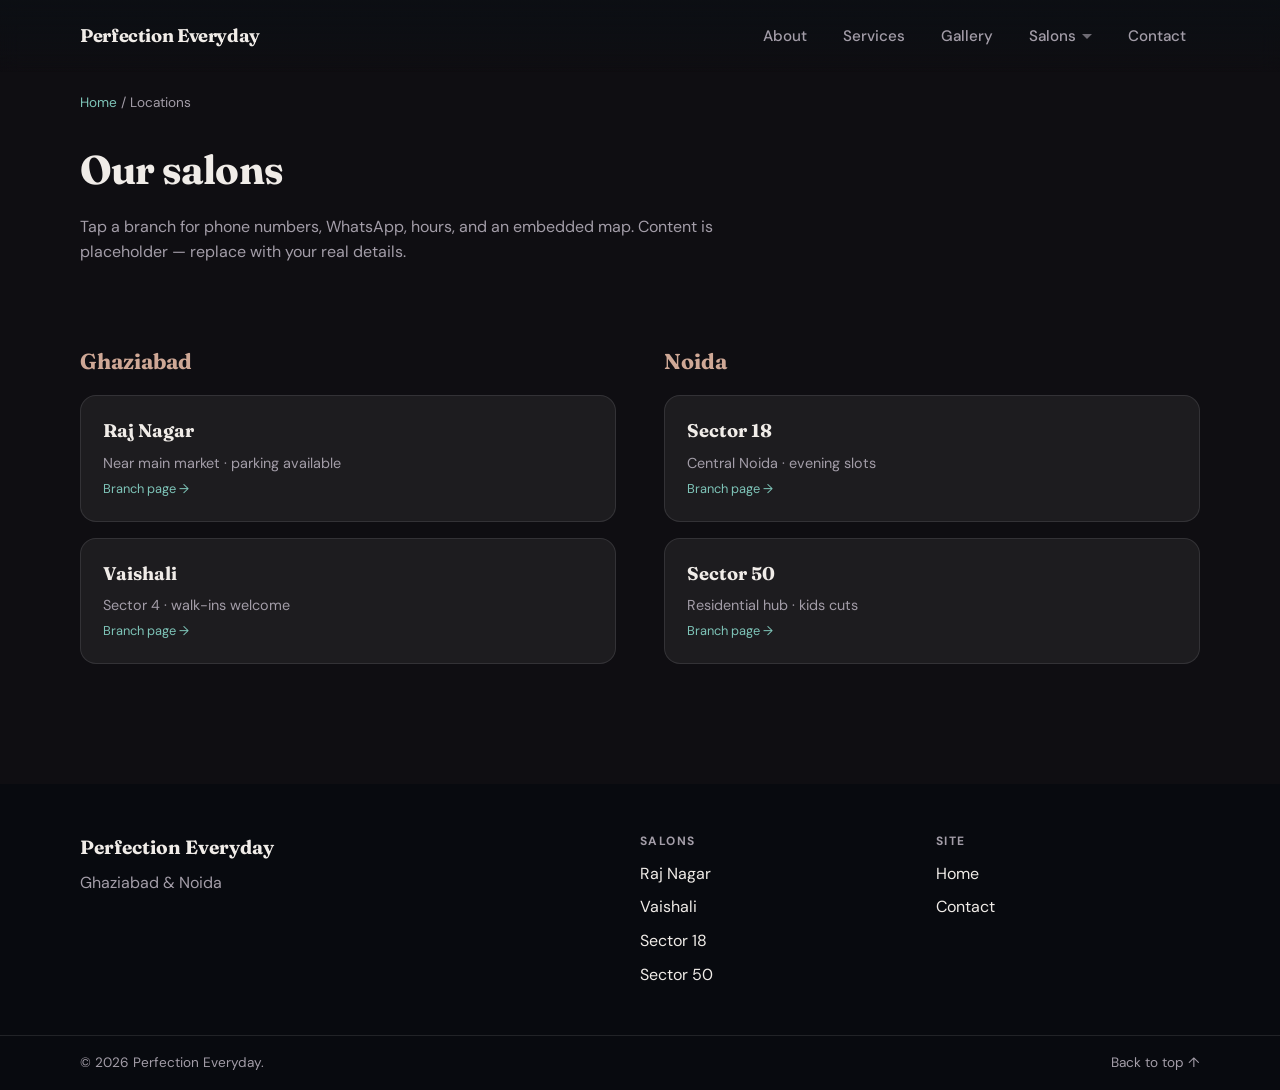
<file: locations/index.html>
<!DOCTYPE html>
<html lang="en">
<head>
  <!--
    EDIT: This is the locations hub. When you add a branch: (1) create locations/your-file.html
    (2) add a card below (3) add link in header dropdown on index.html + each branch copy of header if you maintain them separately.
  -->
  <meta charset="UTF-8" />
  <meta name="viewport" content="width=device-width, initial-scale=1.0" />
  <meta name="description" content="All Perfection Everyday salon branches in Ghaziabad and Noida — addresses, hours, and maps." />
  <title>Salon locations | Perfection Everyday</title>
  <link rel="preconnect" href="https://fonts.googleapis.com" />
  <link rel="preconnect" href="https://fonts.gstatic.com" crossorigin />
  <link href="https://fonts.googleapis.com/css2?family=DM+Sans:ital,opsz,wght@0,9..40,400;0,9..40,500;0,9..40,600;0,9..40,700;1,9..40,400&family=Fraunces:ital,opsz,wght@0,9..144,600;0,9..144,700;1,9..144,600&display=swap" rel="stylesheet" />
  <link rel="stylesheet" href="../style.css" />
</head>
<body>
  <a class="skip-link" href="#main-content">Skip to main content</a>

  <header class="site-header" id="top">
    <div class="header-inner">
      <a href="../index.html" class="logo">Perfection Everyday</a>
      <button type="button" class="nav-toggle" aria-expanded="false" aria-controls="site-nav" aria-label="Open menu">
        <span class="nav-toggle-bar" aria-hidden="true"></span>
        <span class="nav-toggle-bar" aria-hidden="true"></span>
        <span class="nav-toggle-bar" aria-hidden="true"></span>
      </button>
      <nav class="site-nav" id="site-nav" aria-label="Primary">
        <ul class="nav-list">
          <li><a href="../index.html#about">About</a></li>
          <li><a href="../index.html#services">Services</a></li>
          <li><a href="../index.html#gallery">Gallery</a></li>
          <li class="nav-item nav-dropdown">
            <button type="button" class="nav-dropdown-toggle" aria-expanded="false" aria-controls="nav-salons-panel-hub" id="nav-salons-btn-hub">Salons</button>
            <ul id="nav-salons-panel-hub" class="nav-dropdown-panel" role="menu" aria-labelledby="nav-salons-btn-hub">
              <li class="nav-dropdown-label" role="presentation">Ghaziabad</li>
              <li><a href="ghaziabad-raj-nagar.html" role="menuitem">Raj Nagar</a></li>
              <li><a href="ghaziabad-vaishali.html" role="menuitem">Vaishali</a></li>
              <li class="nav-dropdown-label" role="presentation">Noida</li>
              <li><a href="noida-sector-18.html" role="menuitem">Sector 18</a></li>
              <li><a href="noida-sector-50.html" role="menuitem">Sector 50</a></li>
              <li><a href="index.html" role="menuitem">All locations →</a></li>
            </ul>
          </li>
          <li><a href="../index.html#contact">Contact</a></li>
        </ul>
      </nav>
    </div>
  </header>

  <main id="main-content">
    <nav class="breadcrumbs container" aria-label="Breadcrumb">
      <a href="../index.html">Home</a> / <span aria-current="page">Locations</span>
    </nav>

    <div class="container page-intro">
      <h1>Our salons</h1>
      <!-- EDIT: hub intro -->
      <p class="lead">Tap a branch for phone numbers, WhatsApp, hours, and an embedded map. <!-- EDIT -->Content is placeholder — replace with your real details.</p>
    </div>

    <section class="section" style="padding-top: 0;" aria-labelledby="regions-heading">
      <div class="container">
        <h2 id="regions-heading" class="visually-hidden">Branches by city</h2>
        <div class="locations-split">
          <div>
            <h3 class="location-region-title">Ghaziabad</h3>
            <div class="locations-grid">
              <a class="location-card" href="ghaziabad-raj-nagar.html">
                <h3>Raj Nagar</h3>
                <p><!-- EDIT -->Near main market · parking available</p>
                <span class="meta">Branch page →</span>
              </a>
              <a class="location-card" href="ghaziabad-vaishali.html">
                <h3>Vaishali</h3>
                <p><!-- EDIT -->Sector 4 · walk-ins welcome</p>
                <span class="meta">Branch page →</span>
              </a>
            </div>
          </div>
          <div>
            <h3 class="location-region-title">Noida</h3>
            <div class="locations-grid">
              <a class="location-card" href="noida-sector-18.html">
                <h3>Sector 18</h3>
                <p><!-- EDIT -->Central Noida · evening slots</p>
                <span class="meta">Branch page →</span>
              </a>
              <a class="location-card" href="noida-sector-50.html">
                <h3>Sector 50</h3>
                <p><!-- EDIT -->Residential hub · kids cuts</p>
                <span class="meta">Branch page →</span>
              </a>
            </div>
          </div>
        </div>
      </div>
    </section>
  </main>

  <footer class="site-footer">
    <div class="container footer-grid">
      <div>
        <p class="footer-brand">Perfection Everyday</p>
        <p class="footer-tagline">Ghaziabad &amp; Noida</p>
      </div>
      <div>
        <p class="footer-heading">Salons</p>
        <ul class="footer-links">
          <li><a href="ghaziabad-raj-nagar.html">Raj Nagar</a></li>
          <li><a href="ghaziabad-vaishali.html">Vaishali</a></li>
          <li><a href="noida-sector-18.html">Sector 18</a></li>
          <li><a href="noida-sector-50.html">Sector 50</a></li>
        </ul>
      </div>
      <div>
        <p class="footer-heading">Site</p>
        <ul class="footer-links">
          <li><a href="../index.html">Home</a></li>
          <li><a href="../index.html#contact">Contact</a></li>
        </ul>
      </div>
    </div>
    <div class="footer-bottom">
      <div class="container footer-bottom-inner">
        <p>&copy; <span id="year"></span> Perfection Everyday.</p>
        <a href="#top" class="back-to-top">Back to top ↑</a>
      </div>
    </div>
  </footer>

  <script src="../script.js" defer></script>
</body>
</html>
</file>
<file: style.css>
/* =============================================================================
   EDIT: Global theme — change colors, radius, and fonts here
   ============================================================================= */
:root {
  /* EDIT: Salon palette — warm neutrals + rose & sage (original design, not a competitor clone) */
  --color-bg: #0f0e12;
  --color-bg-elevated: #16141c;
  --color-surface: rgba(255, 255, 255, 0.06);
  --color-border: rgba(255, 255, 255, 0.1);
  --color-text: #f0ece8;
  --color-text-muted: #a39da8;
  --color-accent: #cfa896;
  --color-accent-soft: rgba(207, 168, 150, 0.16);
  --color-accent-2: #7ec4b8;
  --color-whatsapp: #25d366;
  --shadow-lg: 0 24px 80px rgba(0, 0, 0, 0.45);
  --radius-sm: 10px;
  --radius-md: 16px;
  --radius-lg: 24px;
  --header-h: 72px;
  --font-sans: "DM Sans", system-ui, sans-serif;
  --font-display: "Fraunces", Georgia, serif;
  --max-w: 1120px;
  --ease-out: cubic-bezier(0.22, 1, 0.36, 1);
}

*,
*::before,
*::after {
  box-sizing: border-box;
}

html {
  scroll-behavior: smooth;
}

body {
  margin: 0;
  font-family: var(--font-sans);
  font-size: 1rem;
  line-height: 1.6;
  color: var(--color-text);
  background: var(--color-bg);
  -webkit-font-smoothing: antialiased;
}

img {
  max-width: 100%;
  height: auto;
  display: block;
}

address {
  font-style: normal;
}

a {
  color: var(--color-accent-2);
  text-decoration-thickness: 1px;
  text-underline-offset: 3px;
}

a:hover {
  color: #9cf5df;
}

.skip-link {
  position: absolute;
  left: -9999px;
  top: auto;
  width: 1px;
  height: 1px;
  overflow: hidden;
}

.skip-link:focus {
  left: 16px;
  top: 16px;
  width: auto;
  height: auto;
  padding: 10px 16px;
  background: var(--color-accent);
  color: #111;
  z-index: 9999;
  border-radius: var(--radius-sm);
}

.container {
  width: min(100% - 40px, var(--max-w));
  margin-inline: auto;
}

.visually-hidden {
  position: absolute;
  width: 1px;
  height: 1px;
  padding: 0;
  margin: -1px;
  overflow: hidden;
  clip: rect(0, 0, 0, 0);
  white-space: nowrap;
  border: 0;
}

/* --- Header --- */
.site-header {
  position: fixed;
  inset: 0 0 auto 0;
  z-index: 100;
  height: var(--header-h);
  background: linear-gradient(to bottom, rgba(12, 15, 20, 0.92), rgba(12, 15, 20, 0.65), transparent);
  backdrop-filter: blur(10px);
  -webkit-backdrop-filter: blur(10px);
}

.header-inner {
  width: min(100% - 32px, var(--max-w));
  margin-inline: auto;
  height: 100%;
  display: flex;
  align-items: center;
  justify-content: space-between;
  gap: 16px;
}

.logo {
  font-family: var(--font-display);
  font-weight: 700;
  font-size: 1.15rem;
  letter-spacing: -0.02em;
  color: var(--color-text);
  text-decoration: none;
}

.logo:hover {
  color: var(--color-accent);
}

.nav-toggle {
  display: none;
  flex-direction: column;
  justify-content: center;
  gap: 6px;
  width: 44px;
  height: 44px;
  padding: 0;
  border: 1px solid var(--color-border);
  border-radius: var(--radius-sm);
  background: var(--color-surface);
  cursor: pointer;
}

.nav-toggle-bar {
  display: block;
  width: 20px;
  height: 2px;
  margin-inline: auto;
  background: var(--color-text);
  border-radius: 2px;
  transition: transform 0.25s var(--ease-out), opacity 0.2s;
}

.nav-toggle[aria-expanded="true"] .nav-toggle-bar:nth-child(1) {
  transform: translateY(8px) rotate(45deg);
}

.nav-toggle[aria-expanded="true"] .nav-toggle-bar:nth-child(2) {
  opacity: 0;
}

.nav-toggle[aria-expanded="true"] .nav-toggle-bar:nth-child(3) {
  transform: translateY(-8px) rotate(-45deg);
}

.site-nav .nav-list {
  list-style: none;
  margin: 0;
  padding: 0;
  display: flex;
  flex-wrap: wrap;
  align-items: center;
  gap: 8px;
}

.site-nav a {
  display: inline-block;
  padding: 10px 14px;
  border-radius: 999px;
  color: var(--color-text-muted);
  text-decoration: none;
  font-weight: 500;
  font-size: 0.95rem;
  transition: color 0.2s, background 0.2s;
}

.site-nav a:hover {
  color: var(--color-text);
  background: var(--color-surface);
}

.site-nav a.is-active {
  color: var(--color-text);
  background: rgba(207, 168, 150, 0.12);
}

.nav-item {
  position: relative;
  list-style: none;
}

.site-nav .nav-dropdown-toggle {
  display: inline-flex;
  align-items: center;
  gap: 6px;
  padding: 10px 14px;
  border-radius: 999px;
  border: none;
  background: transparent;
  font: inherit;
  font-weight: 500;
  font-size: 0.95rem;
  color: var(--color-text-muted);
  cursor: pointer;
  transition: color 0.2s, background 0.2s;
}

.site-nav .nav-dropdown-toggle::after {
  content: "";
  width: 0;
  height: 0;
  border-left: 5px solid transparent;
  border-right: 5px solid transparent;
  border-top: 5px solid currentColor;
  opacity: 0.65;
}

.site-nav .nav-dropdown-toggle:hover,
.nav-dropdown.is-open > .nav-dropdown-toggle {
  color: var(--color-text);
  background: var(--color-surface);
}

.nav-dropdown-panel {
  display: none;
  position: absolute;
  top: calc(100% + 8px);
  left: 0;
  min-width: 260px;
  padding: 10px;
  margin: 0;
  list-style: none;
  background: rgba(22, 20, 28, 0.98);
  border: 1px solid var(--color-border);
  border-radius: var(--radius-md);
  box-shadow: var(--shadow-lg);
  z-index: 120;
}

.nav-dropdown.is-open .nav-dropdown-panel {
  display: block;
}

.nav-dropdown-panel a {
  display: block;
  width: 100%;
  border-radius: var(--radius-sm);
  padding: 10px 12px;
  font-size: 0.9rem;
}

.nav-dropdown-label {
  padding: 8px 12px 4px;
  font-size: 0.65rem;
  font-weight: 700;
  letter-spacing: 0.16em;
  text-transform: uppercase;
  color: var(--color-text-muted);
}

@media (max-width: 768px) {
  .nav-toggle {
    display: flex;
  }

  .site-nav {
    position: fixed;
    inset: var(--header-h) 16px auto 16px;
    padding: 16px;
    border-radius: var(--radius-md);
    background: rgba(18, 23, 34, 0.96);
    border: 1px solid var(--color-border);
    box-shadow: var(--shadow-lg);
    opacity: 0;
    pointer-events: none;
    transform: translateY(-8px);
    transition: opacity 0.25s var(--ease-out), transform 0.25s var(--ease-out);
  }

  .site-nav.is-open {
    opacity: 1;
    pointer-events: auto;
    transform: translateY(0);
  }

  .site-nav .nav-list {
    flex-direction: column;
    gap: 4px;
  }

  .site-nav a {
    width: 100%;
    border-radius: var(--radius-sm);
  }

  .site-nav .nav-dropdown-toggle {
    width: 100%;
    justify-content: space-between;
    border-radius: var(--radius-sm);
  }

  .nav-dropdown-panel {
    position: static;
    display: none;
    margin-top: 4px;
    margin-bottom: 8px;
    box-shadow: none;
    border: 1px solid var(--color-border);
    min-width: 0;
  }

  .nav-dropdown.is-open .nav-dropdown-panel {
    display: block;
  }
}

/* --- Hero --- */
.hero {
  position: relative;
  min-height: 100vh;
  min-height: 100dvh;
  display: flex;
  align-items: flex-end;
  padding-bottom: clamp(48px, 8vw, 96px);
  padding-top: calc(var(--header-h) + 32px);
}

.hero-slider {
  position: absolute;
  inset: 0;
  overflow: hidden;
  background: #050608;
}

.hero-slide {
  position: absolute;
  inset: 0;
  opacity: 0;
  transform: scale(1.04);
  transition: opacity 1s var(--ease-out), transform 8s linear;
  pointer-events: none;
}

.hero-slide.is-active {
  opacity: 1;
  transform: scale(1);
  pointer-events: auto;
  z-index: 1;
}

.hero-slide img {
  width: 100%;
  height: 100%;
  object-fit: cover;
}

.hero-slide-overlay {
  position: absolute;
  inset: 0;
  background: linear-gradient(
    to top,
    rgba(12, 15, 20, 0.95) 0%,
    rgba(12, 15, 20, 0.55) 45%,
    rgba(12, 15, 20, 0.25) 100%
  );
  z-index: 1;
}

.hero-content {
  position: relative;
  z-index: 2;
  width: min(100% - 40px, var(--max-w));
  margin-inline: auto;
}

.hero-eyebrow {
  margin: 0 0 12px;
  font-size: 0.85rem;
  font-weight: 600;
  letter-spacing: 0.12em;
  text-transform: uppercase;
  color: var(--color-accent);
}

.hero h1 {
  margin: 0 0 16px;
  font-family: var(--font-display);
  font-size: clamp(2.25rem, 5vw, 3.75rem);
  font-weight: 700;
  line-height: 1.1;
  letter-spacing: -0.03em;
  max-width: 14ch;
}

.hero-lead {
  margin: 0 0 28px;
  font-size: clamp(1rem, 2vw, 1.15rem);
  color: var(--color-text-muted);
  max-width: 36ch;
}

.hero-actions {
  display: flex;
  flex-wrap: wrap;
  gap: 12px;
}

.hero-controls {
  position: absolute;
  z-index: 3;
  right: clamp(20px, 4vw, 48px);
  bottom: clamp(24px, 5vw, 48px);
  display: flex;
  align-items: center;
  gap: 10px;
  background: rgba(18, 23, 34, 0.65);
  border: 1px solid var(--color-border);
  border-radius: 999px;
  padding: 8px 12px;
  backdrop-filter: blur(8px);
}

@media (max-width: 600px) {
  .hero-controls {
    left: 50%;
    right: auto;
    transform: translateX(-50%);
  }
}

/* --- Buttons --- */
.btn {
  display: inline-flex;
  align-items: center;
  justify-content: center;
  gap: 10px;
  padding: 12px 22px;
  font-family: inherit;
  font-weight: 600;
  font-size: 0.95rem;
  border-radius: 999px;
  border: 1px solid transparent;
  cursor: pointer;
  text-decoration: none;
  transition: transform 0.2s var(--ease-out), box-shadow 0.2s, background 0.2s, color 0.2s;
}

.btn:active {
  transform: translateY(1px);
}

.btn-primary {
  background: linear-gradient(135deg, #e8c4b8, var(--color-accent) 55%, #b88778);
  color: #1a1210;
  box-shadow: 0 12px 40px rgba(207, 168, 150, 0.35);
}

.btn-primary:hover {
  color: #1a1210;
  box-shadow: 0 16px 48px rgba(207, 168, 150, 0.45);
}

.btn-ghost {
  background: rgba(255, 255, 255, 0.08);
  border-color: var(--color-border);
  color: var(--color-text);
}

.btn-ghost:hover {
  background: rgba(255, 255, 255, 0.12);
  color: var(--color-text);
}

.btn-lg {
  padding: 16px 28px;
  font-size: 1rem;
}

.btn-whatsapp {
  margin-top: 20px;
  background: var(--color-whatsapp);
  color: #fff;
  box-shadow: 0 12px 36px rgba(37, 211, 102, 0.35);
}

.btn-whatsapp:hover {
  color: #fff;
  filter: brightness(1.06);
}

/* --- Slider controls --- */
.slider-btn {
  display: inline-flex;
  align-items: center;
  justify-content: center;
  width: 40px;
  height: 40px;
  border-radius: 50%;
  border: 1px solid var(--color-border);
  background: rgba(255, 255, 255, 0.06);
  color: var(--color-text);
  cursor: pointer;
  transition: background 0.2s, border-color 0.2s;
}

.slider-btn:hover {
  background: rgba(255, 255, 255, 0.12);
  border-color: rgba(255, 255, 255, 0.2);
}

.slider-dots {
  display: flex;
  gap: 8px;
  align-items: center;
}

.slider-dot {
  width: 8px;
  height: 8px;
  border-radius: 50%;
  padding: 0;
  border: none;
  background: rgba(255, 255, 255, 0.25);
  cursor: pointer;
  transition: transform 0.2s, background 0.2s;
}

.slider-dot[aria-current="true"] {
  background: var(--color-accent);
  transform: scale(1.15);
}

.slider-dots--light .slider-dot {
  background: rgba(255, 255, 255, 0.35);
}

.slider-dots--light .slider-dot[aria-current="true"] {
  background: var(--color-accent-2);
}

/* --- Sections --- */
.section {
  padding: clamp(64px, 10vw, 120px) 0;
}

.section-header {
  margin-bottom: clamp(32px, 5vw, 48px);
  max-width: 40rem;
}

.section-header--center {
  margin-inline: auto;
  text-align: center;
  max-width: 36rem;
}

.section-label {
  display: inline-block;
  margin-bottom: 10px;
  font-size: 0.8rem;
  font-weight: 700;
  letter-spacing: 0.14em;
  text-transform: uppercase;
  color: var(--color-accent);
}

.section h2 {
  margin: 0 0 12px;
  font-family: var(--font-display);
  font-size: clamp(1.75rem, 3.5vw, 2.5rem);
  font-weight: 700;
  letter-spacing: -0.02em;
  line-height: 1.15;
}

.section-intro {
  margin: 0;
  color: var(--color-text-muted);
}

/* --- About --- */
.about {
  background: radial-gradient(ellipse 80% 60% at 50% 0%, var(--color-accent-soft), transparent 55%);
}

.about-grid {
  display: grid;
  grid-template-columns: 1fr 1fr;
  gap: clamp(32px, 6vw, 64px);
  align-items: center;
}

@media (max-width: 900px) {
  .about-grid {
    grid-template-columns: 1fr;
  }
}

.about-copy p {
  margin: 0 0 1rem;
  color: var(--color-text-muted);
}

.about-highlights {
  margin: 24px 0 0;
  padding-left: 1.1rem;
  color: var(--color-text);
}

.about-highlights li {
  margin-bottom: 8px;
}

.about-media {
  margin: 0;
  border-radius: var(--radius-lg);
  overflow: hidden;
  border: 1px solid var(--color-border);
  box-shadow: var(--shadow-lg);
  background: var(--color-bg-elevated);
}

.about-media img {
  width: 100%;
  aspect-ratio: 4 / 5;
  object-fit: cover;
}

.media-caption {
  padding: 14px 18px;
  font-size: 0.85rem;
  color: var(--color-text-muted);
  border-top: 1px solid var(--color-border);
}

/* --- Services --- */
.services {
  background: var(--color-bg-elevated);
  border-block: 1px solid var(--color-border);
}

.service-cards {
  display: grid;
  grid-template-columns: repeat(3, 1fr);
  gap: 20px;
}

@media (max-width: 900px) {
  .service-cards {
    grid-template-columns: 1fr;
  }
}

.service-card {
  padding: 28px;
  border-radius: var(--radius-md);
  background: var(--color-surface);
  border: 1px solid var(--color-border);
  transition: transform 0.25s var(--ease-out), border-color 0.25s, box-shadow 0.25s;
}

.service-card:hover {
  transform: translateY(-4px);
  border-color: rgba(207, 168, 150, 0.4);
  box-shadow: 0 20px 50px rgba(0, 0, 0, 0.35);
}

.service-icon {
  font-family: var(--font-display);
  font-size: 2rem;
  font-weight: 700;
  color: var(--color-accent);
  opacity: 0.9;
  margin-bottom: 12px;
}

.service-card h3 {
  margin: 0 0 10px;
  font-size: 1.2rem;
}

.service-card p {
  margin: 0 0 16px;
  color: var(--color-text-muted);
  font-size: 0.95rem;
}

.service-link {
  font-weight: 600;
  font-size: 0.9rem;
  color: var(--color-accent-2);
  text-decoration: none;
}

.service-link:hover {
  text-decoration: underline;
}

/* --- Gallery --- */
.gallery-wrap {
  width: min(100% - 40px, 960px);
  margin-inline: auto;
  margin-top: 8px;
}

.gallery-slider {
  position: relative;
  border-radius: var(--radius-lg);
  overflow: hidden;
  aspect-ratio: 16 / 10;
  background: #080a0e;
  border: 1px solid var(--color-border);
  box-shadow: var(--shadow-lg);
}

.gallery-slide {
  position: absolute;
  inset: 0;
  opacity: 0;
  transition: opacity 0.7s var(--ease-out);
  pointer-events: none;
}

.gallery-slide.is-active {
  opacity: 1;
  pointer-events: auto;
  z-index: 1;
}

.gallery-slide img {
  width: 100%;
  height: 100%;
  object-fit: cover;
}

.gallery-controls {
  display: flex;
  align-items: center;
  justify-content: center;
  gap: 16px;
  margin-top: 20px;
}

/* --- Contact --- */
.contact-grid {
  display: grid;
  grid-template-columns: 1fr 1.1fr;
  gap: clamp(28px, 5vw, 48px);
  align-items: stretch;
}

@media (max-width: 900px) {
  .contact-grid {
    grid-template-columns: 1fr;
  }
}

.contact-lead {
  color: var(--color-text-muted);
  margin: 0 0 24px;
}

.contact-list {
  list-style: none;
  margin: 0;
  padding: 0;
}

.contact-list li {
  margin-bottom: 20px;
}

.contact-label {
  display: block;
  font-size: 0.75rem;
  font-weight: 700;
  letter-spacing: 0.1em;
  text-transform: uppercase;
  color: var(--color-text-muted);
  margin-bottom: 4px;
}

.contact-list a {
  font-size: 1.1rem;
  font-weight: 600;
  color: var(--color-text);
  text-decoration: none;
}

.contact-list a:hover {
  color: var(--color-accent);
}

.contact-map {
  border-radius: var(--radius-md);
  overflow: hidden;
  border: 1px solid var(--color-border);
  min-height: 320px;
  background: var(--color-bg-elevated);
}

.contact-map iframe {
  width: 100%;
  height: 100%;
  min-height: 360px;
  display: block;
}

/* --- CTA --- */
.cta-banner {
  padding: clamp(40px, 6vw, 56px) 0;
  background: linear-gradient(120deg, rgba(207, 168, 150, 0.2), rgba(126, 196, 184, 0.12));
  border-block: 1px solid var(--color-border);
}

.cta-inner {
  display: flex;
  flex-wrap: wrap;
  align-items: center;
  justify-content: space-between;
  gap: 24px;
}

.cta-inner h2 {
  margin: 0 0 8px;
  font-family: var(--font-display);
  font-size: clamp(1.5rem, 3vw, 2rem);
}

.cta-inner p {
  margin: 0;
  color: var(--color-text-muted);
  max-width: 40ch;
}

/* --- Footer --- */
.site-footer {
  padding: 48px 0 0;
  background: #080a0f;
}

.footer-grid {
  display: grid;
  grid-template-columns: 2fr 1fr 1fr;
  gap: 32px;
  padding-bottom: 40px;
}

@media (max-width: 700px) {
  .footer-grid {
    grid-template-columns: 1fr;
  }
}

.footer-brand {
  font-family: var(--font-display);
  font-weight: 700;
  font-size: 1.2rem;
  margin: 0 0 8px;
}

.footer-tagline {
  margin: 0;
  color: var(--color-text-muted);
  max-width: 28ch;
}

.footer-heading {
  font-size: 0.75rem;
  font-weight: 700;
  letter-spacing: 0.12em;
  text-transform: uppercase;
  color: var(--color-text-muted);
  margin: 0 0 10px;
}

.footer-links {
  list-style: none;
  margin: 0;
  padding: 0;
}

.footer-links a {
  color: var(--color-text);
  text-decoration: none;
}

.footer-links a:hover {
  color: var(--color-accent);
}

.footer-links li {
  margin-bottom: 8px;
}

.footer-bottom {
  border-top: 1px solid var(--color-border);
  padding: 16px 0;
}

.footer-bottom-inner {
  display: flex;
  flex-wrap: wrap;
  align-items: center;
  justify-content: space-between;
  gap: 12px;
  font-size: 0.85rem;
  color: var(--color-text-muted);
}

.footer-bottom-inner p {
  margin: 0;
}

.back-to-top {
  color: var(--color-text-muted);
  text-decoration: none;
}

.back-to-top:hover {
  color: var(--color-accent);
}

@media (prefers-reduced-motion: reduce) {
  html {
    scroll-behavior: auto;
  }
}

/* --- Locations hub & branch pages (EDIT: adjust spacing in HTML) --- */
.breadcrumbs {
  padding: calc(var(--header-h) + 20px) 0 0;
  font-size: 0.85rem;
  color: var(--color-text-muted);
}

.breadcrumbs a {
  color: var(--color-accent-2);
  text-decoration: none;
}

.breadcrumbs a:hover {
  text-decoration: underline;
}

.page-intro {
  padding: 24px 0 48px;
}

.page-intro h1 {
  margin: 0 0 12px;
  font-family: var(--font-display);
  font-size: clamp(1.75rem, 4vw, 2.5rem);
  font-weight: 700;
  letter-spacing: -0.02em;
}

.page-intro .lead {
  margin: 0;
  max-width: 42rem;
  color: var(--color-text-muted);
}

.locations-split {
  display: grid;
  grid-template-columns: 1fr 1fr;
  gap: clamp(24px, 4vw, 48px);
  margin-top: 32px;
}

@media (max-width: 800px) {
  .locations-split {
    grid-template-columns: 1fr;
  }
}

.location-region-title {
  margin: 0 0 16px;
  font-family: var(--font-display);
  font-size: 1.35rem;
  font-weight: 700;
  color: var(--color-accent);
}

.locations-grid {
  display: grid;
  gap: 16px;
}

.location-card {
  display: block;
  padding: 20px 22px;
  border-radius: var(--radius-md);
  background: var(--color-surface);
  border: 1px solid var(--color-border);
  text-decoration: none;
  color: inherit;
  transition: border-color 0.2s, transform 0.2s var(--ease-out);
}

.location-card:hover {
  border-color: rgba(207, 168, 150, 0.45);
  transform: translateY(-2px);
}

.location-card h3 {
  margin: 0 0 6px;
  font-family: var(--font-display);
  font-size: 1.15rem;
  font-weight: 700;
}

.location-card p {
  margin: 0;
  font-size: 0.9rem;
  color: var(--color-text-muted);
}

.location-card .meta {
  margin-top: 10px;
  font-size: 0.8rem;
  color: var(--color-accent-2);
}

.hero-branch {
  position: relative;
  min-height: 52vh;
  display: flex;
  align-items: flex-end;
  padding: calc(var(--header-h) + 32px) 0 clamp(40px, 6vw, 72px);
  overflow: hidden;
}

.hero-branch-bg {
  position: absolute;
  inset: 0;
  z-index: 0;
}

.hero-branch-bg img {
  width: 100%;
  height: 100%;
  object-fit: cover;
}

.hero-branch-overlay {
  position: absolute;
  inset: 0;
  z-index: 1;
  background: linear-gradient(
    to top,
    rgba(15, 14, 18, 0.95) 0%,
    rgba(15, 14, 18, 0.55) 50%,
    rgba(15, 14, 18, 0.35) 100%
  );
}

.hero-branch .hero-content {
  z-index: 2;
}

.hours-table {
  width: 100%;
  border-collapse: collapse;
  font-size: 0.95rem;
}

.hours-table th,
.hours-table td {
  padding: 12px 14px;
  text-align: left;
  border-bottom: 1px solid var(--color-border);
}

.hours-table th {
  font-size: 0.72rem;
  font-weight: 700;
  letter-spacing: 0.1em;
  text-transform: uppercase;
  color: var(--color-text-muted);
}

.branch-note {
  margin-top: 20px;
  padding: 16px 18px;
  border-radius: var(--radius-sm);
  background: var(--color-accent-soft);
  border: 1px solid rgba(207, 168, 150, 0.25);
  font-size: 0.9rem;
  color: var(--color-text-muted);
}
</file>
